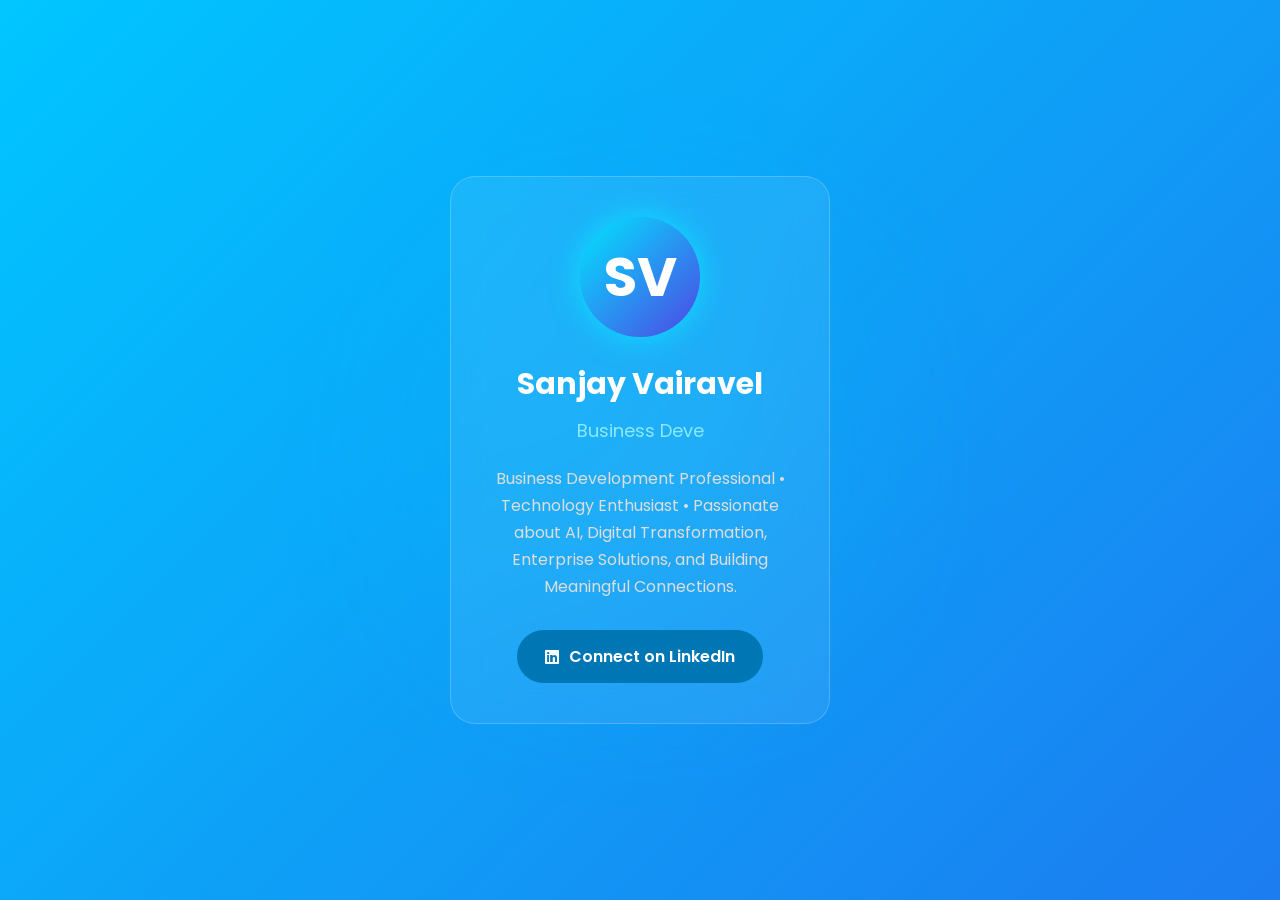
<file: sanjay.html>
<!DOCTYPE html>
<html lang="en">
<head>
<meta charset="UTF-8">
<meta name="viewport" content="width=device-width, initial-scale=1.0">
<title>Sanjay Vairavel | Interactive Profile</title>

<!-- Font Awesome -->
<link rel="stylesheet" href="https://cdnjs.cloudflare.com/ajax/libs/font-awesome/6.5.2/css/all.min.css">

<!-- Google Font -->
<link href="https://fonts.googleapis.com/css2?family=Poppins:wght@300;500;700&display=swap" rel="stylesheet">

<style>
*{
    margin:0;
    padding:0;
    box-sizing:border-box;
    font-family:'Poppins',sans-serif;
}

body{
    height:100vh;
    display:flex;
    justify-content:center;
    align-items:center;
    background:linear-gradient(-45deg,#0f172a,#1e293b,#2563eb,#00c6ff);
    background-size:400% 400%;
    animation:bg 12s ease infinite;
    overflow:hidden;
}

@keyframes bg{
    0%{background-position:0% 50%;}
    50%{background-position:100% 50%;}
    100%{background-position:0% 50%;}
}

.card{
    width:380px;
    padding:40px;
    border-radius:25px;
    background:rgba(255,255,255,.08);
    backdrop-filter:blur(15px);
    border:1px solid rgba(255,255,255,.2);
    text-align:center;
    color:#fff;
    transition:.4s;
    position:relative;
}

.card:hover{
    transform:translateY(-10px) scale(1.02);
    box-shadow:0 20px 50px rgba(0,255,255,.3);
}

.avatar{
    width:120px;
    height:120px;
    border-radius:50%;
    margin:auto;
    display:flex;
    justify-content:center;
    align-items:center;
    background:linear-gradient(135deg,#00E5FF,#4F46E5);
    font-size:55px;
    font-weight:bold;
    color:#fff;
    box-shadow:0 0 30px rgba(0,255,255,.6);
    animation:float 3s ease-in-out infinite;
}

@keyframes float{
    0%,100%{transform:translateY(0);}
    50%{transform:translateY(-10px);}
}

h1{
    margin-top:25px;
    font-size:30px;
}

.typing{
    margin-top:10px;
    font-size:18px;
    color:#8be9fd;
    height:28px;
}

p{
    margin-top:20px;
    color:#ddd;
    line-height:1.7;
}

.buttons{
    margin-top:30px;
}

.btn{
    display:inline-flex;
    align-items:center;
    gap:10px;
    text-decoration:none;
    color:white;
    background:#0077B5;
    padding:14px 28px;
    border-radius:40px;
    transition:.3s;
    font-weight:600;
}

.btn:hover{
    transform:scale(1.08);
    background:#005885;
    box-shadow:0 0 20px rgba(0,119,181,.6);
}

.glow{
    position:absolute;
    width:300px;
    height:300px;
    background:#00e5ff;
    filter:blur(120px);
    opacity:.15;
    z-index:-1;
}
</style>
</head>

<body>

<div class="glow"></div>

<div class="card">

<div class="avatar">SV</div>

<h1>Sanjay Vairavel</h1>

<div class="typing" id="typing"></div>

<p>
Business Development Professional • Technology Enthusiast •
Passionate about AI, Digital Transformation, Enterprise Solutions,
and Building Meaningful Connections.
</p>

<div class="buttons">
<a class="btn"
href="https://www.linkedin.com/in/sanjay-vairavel/"
target="_blank">
<i class="fab fa-linkedin"></i>
Connect on LinkedIn
</a>
</div>

</div>

<script>
const text = "Business Development Executive";
let i = 0;

function typeWriter(){
    if(i < text.length){
        document.getElementById("typing").innerHTML += text.charAt(i);
        i++;
        setTimeout(typeWriter,80);
    }
}

window.onload = typeWriter;
</script>

</body>
</html>
</file>
